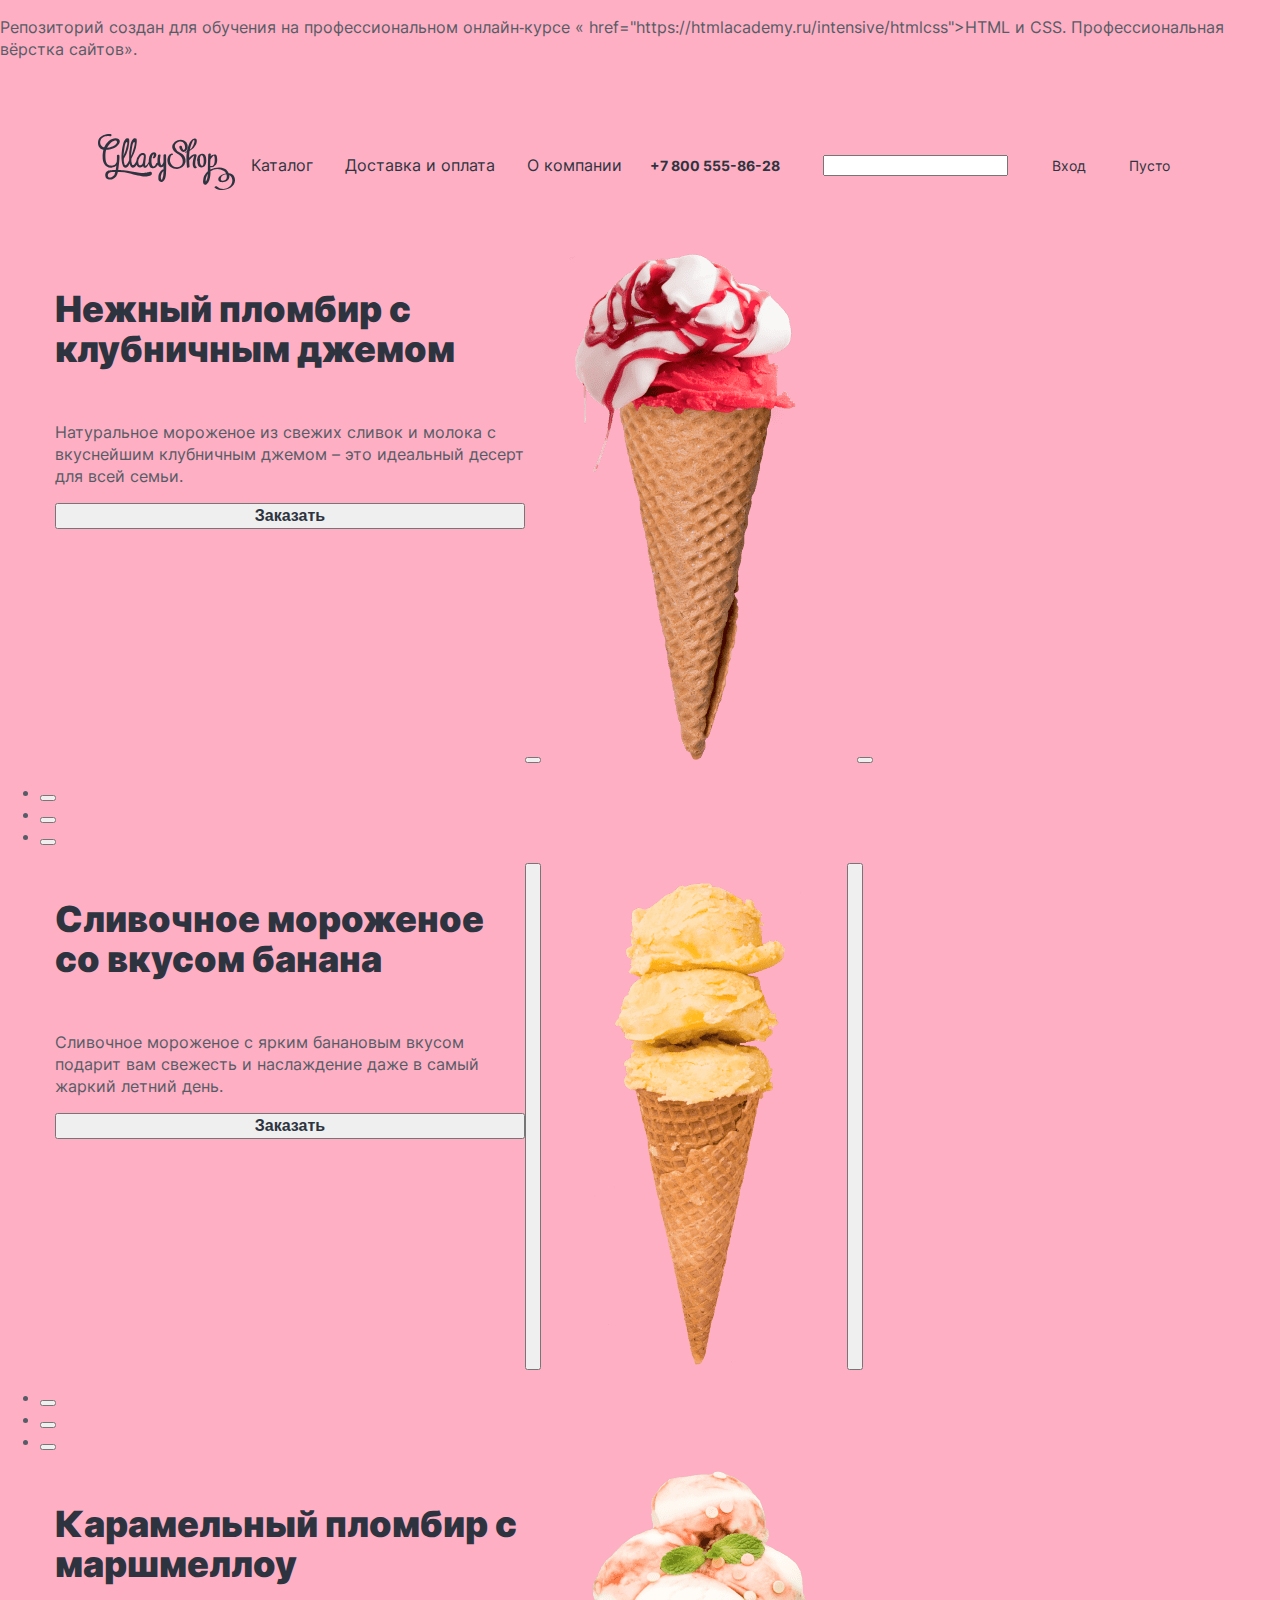
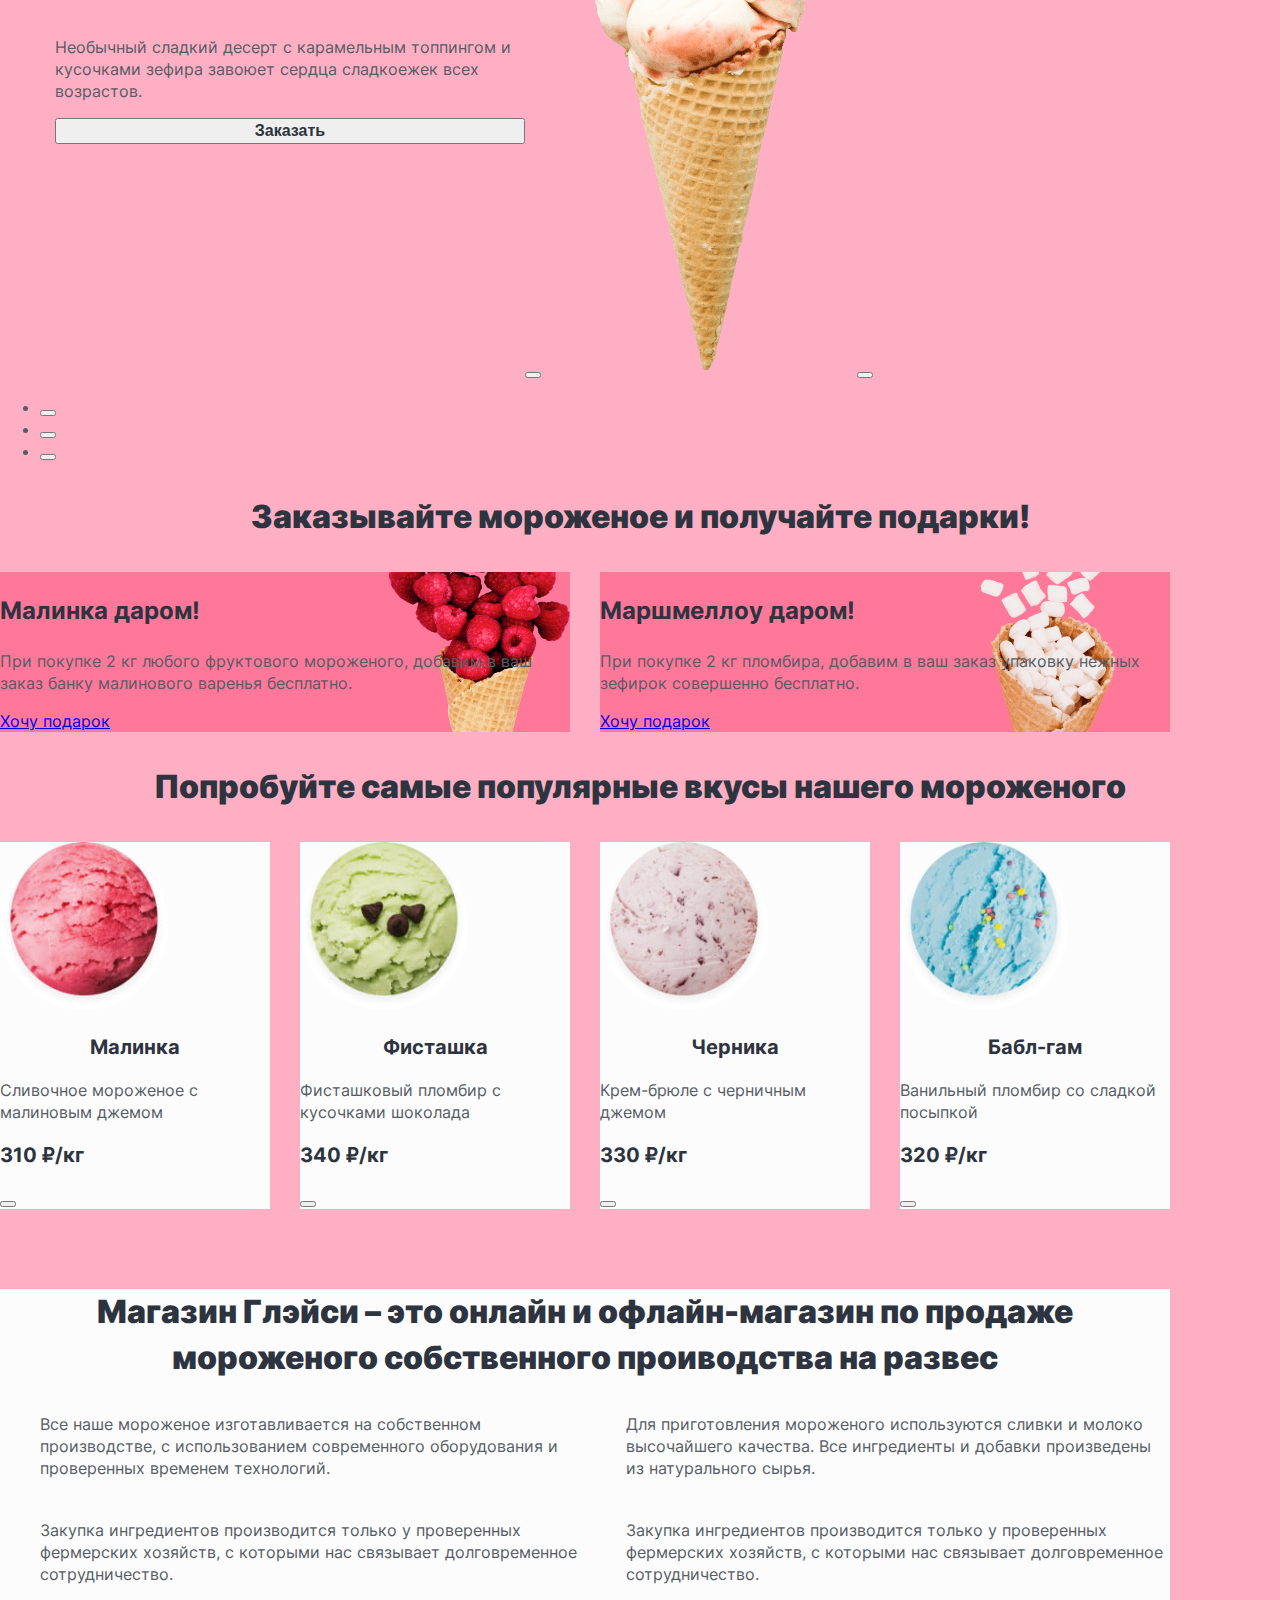
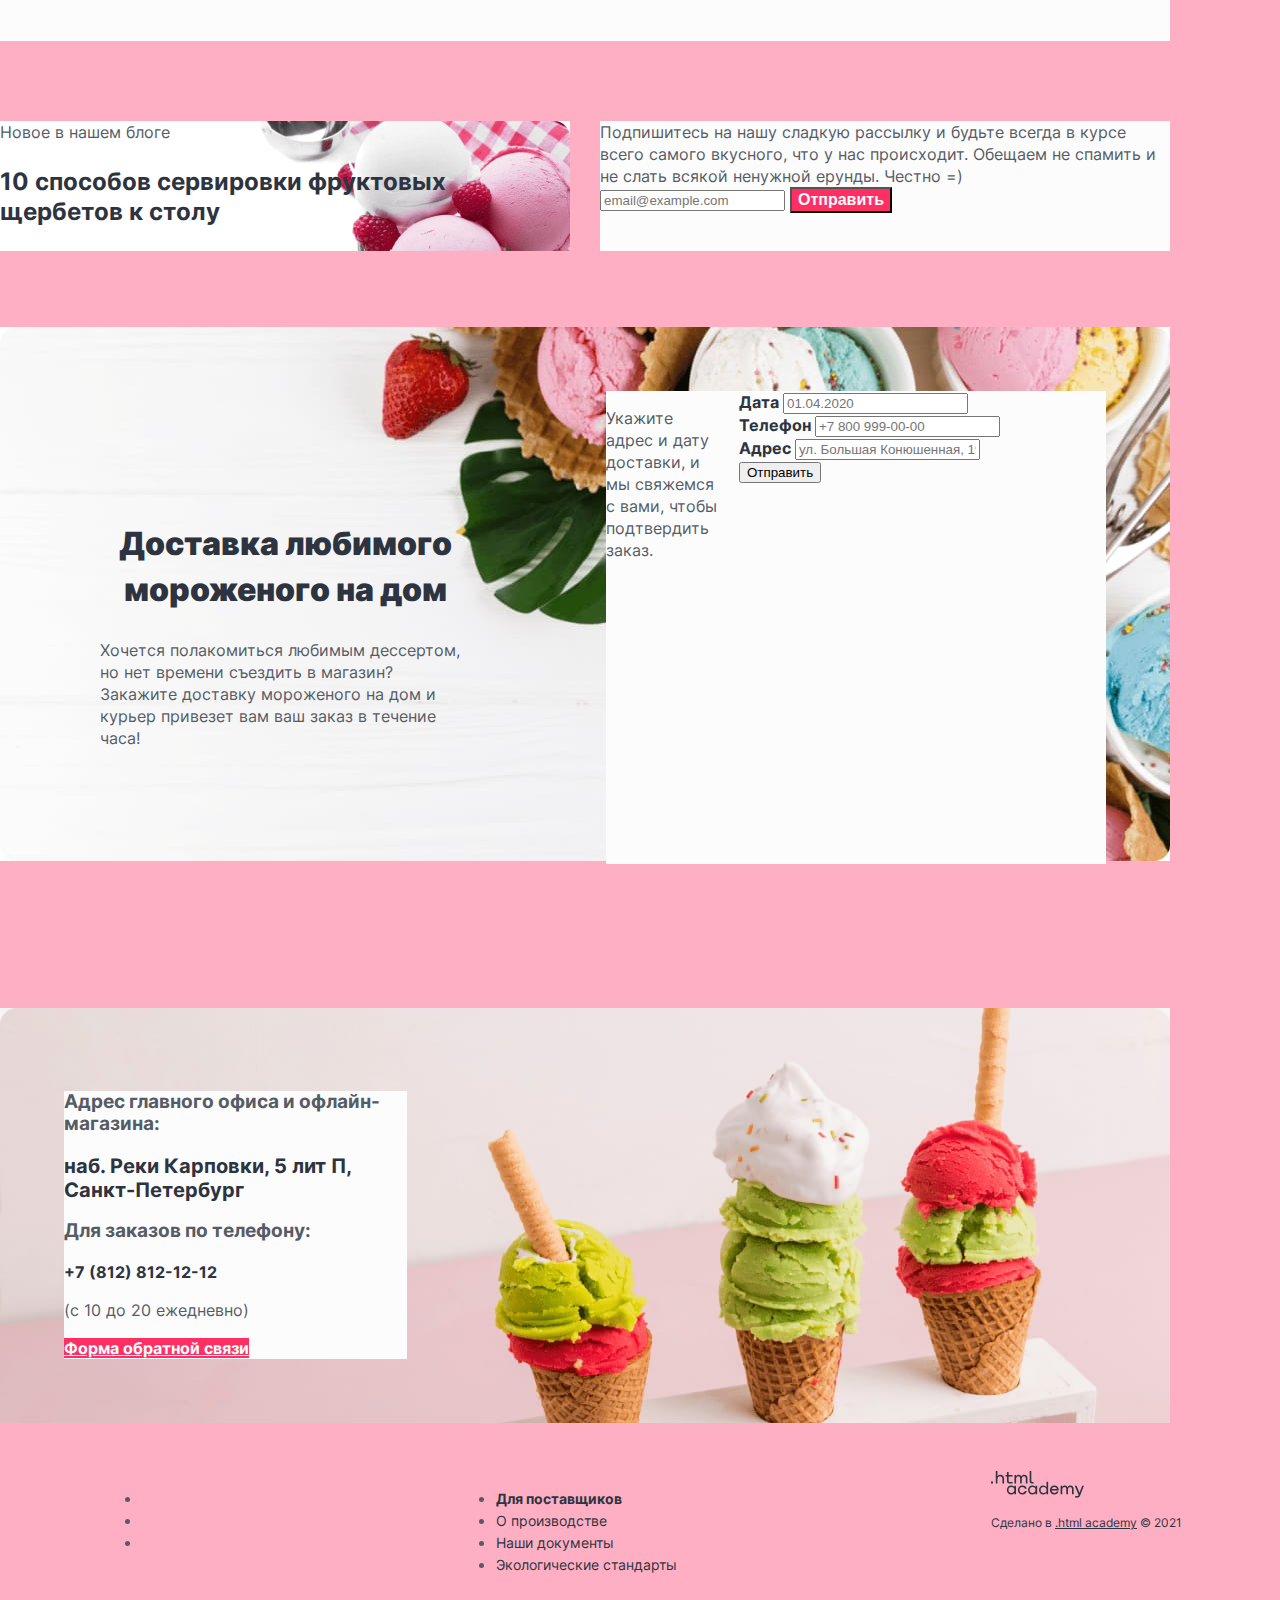
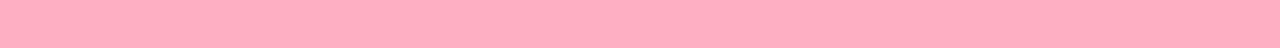
<file: index.html>
<!DOCTYPE html>
<html lang="ru">

<head>
  <meta charset="utf-8">
  <title>HTML Academy: Глейси</title>
  <link rel="stylesheet" href="style/style.css">
</head>

<body>
  <p>Репозиторий создан для обучения на профессиональном онлайн‑курсе «<a>
      href="https://htmlacademy.ru/intensive/htmlcss">HTML и CSS. Профессиональная вёрстка сайтов</a>».</p>
  <header>
    <h1 class="visually-hidden"> Компания Глейси </h1>
      <nav class="navigation">
        <ul class="left-navigation-list">
        <li><a href="#"> <img src="img/logo.svg" width="137" height="56" alt="Логотип компании"></a></li>
        <li class="left-navigation-item"> <a class="left-navigation-link" href="#"> Каталог </a> </li>
        <li class="left-navigation-item"> <a class="left-navigation-link" href="#"> Доставка и оплата </a> </li>
        <li class="left-navigation-item"> <a class="left-navigation-link" href="#"> О компании </a> </li>
      </ul>
      <ul class="right-navigation-list">
        <li class="right-navigation-item"><a class="right-navigation-link phone" href="tel:+78005558628">+7 800
            555-86-28</a>
        </li>
        <li class="right-navigation-item">
          <form action="https://echo.htmlacademy.ru/" method="get">
            <input type="text"> <span class="visually-hidden"> Поиск по сайту </span>
          </form></a>
        </li>
        <li class="right-navigation-item"><a class="right-navigation-link" href="#">Вход</a></li>
        <li class="right-navigation-item"><a class="right-navigation-link" href="#">Пусто</a></li>
      </ul>
    </nav>
  </header>

  <main>
    <section class="product-slider-section">
      <h2 class="visually-hidden"> Слайдер с популярными продуктами</h2>
      <div class="product-slider">
        <div class="slide-text">
        <h3 class="product-slider-header"> Нежный пломбир с клубничным джемом </h3>
        <p class="product-slider-description"> Натуральное мороженое из свежих сливок и молока с вкуснейшим клубничным
          джемом – это идеальный десерт для всей семьи. </p>
        <button class="button order-product" type="button"> Заказать </button> </div>
        <div class="slide-img">
        <button type="button"> <span class="visually-hidden"> Предыдущий слайд </span> </button>
        <img src="img/ice-cream-1.png" width="306" height="507" alt="Пломбир с клубничным джемом">
        <button type="button"> <span class="visually-hidden"> Следующий слайд </span> </button></div>
      </div>
      <div class="slider-pagination">
        <ul class="slider-pagination-list">
          <li class="slider-pagination-item"> <button class="slider-pagination-button" type="button"> <span
                class="visually-hidden"> Следующий слайдер </button></li>
          <li class="slider-pagination-item"> <button class="slider-pagination-button" type="button"> <span
                class="visually-hidden"> Следующий слайдер </button></li>
          <li class="slider-pagination-item"> <button class="slider-pagination-button" type="button"> <span
                class="visually-hidden"> Следующий слайдер </button></li>
        </ul>
      </div>
      </div>
      <div class="product-slider">
        <div class="slide-text">
        <h3 class="product-slider-header"> Сливочное мороженое со вкусом банана </h3>
        <p class="product-slider-description"> Сливочное мороженое с ярким банановым вкусом подарит вам свежесть и
          наслаждение даже в самый жаркий летний день. </p>
        <button class="button order-product" type="button"> Заказать </button></div>
        <div class="slide-img"></div><button type="button"> <span class="visually-hidden"> Предыдущий слайд </span> </button>
        <img src="img/ice-cream-2.png" width="306" height="507" alt="Пломбир с клубничным джемом">
        <button type="button"> <span class="visually-hidden"> Следующий слайд </span> </button></div>
      </div>
      <div class="slider-pagination">
        <ul class="slider-pagination-list">
          <li class="slider-pagination-item"> <button class="slider-pagination-button" type="button"> <span
                class="visually-hidden"> Следующий слайдер </button></li>
          <li class="slider-pagination-item"> <button class="slider-pagination-button" type="button"> <span
                class="visually-hidden"> Следующий слайдер </button></li>
          <li class="slider-pagination-item"> <button class="slider-pagination-button" type="button"> <span
                class="visually-hidden"> Следующий слайдер </button></li>
        </ul>
      </div>
      </div>
      <div class="product-slider">
        <div class="slide-text">
        <h3 class="product-slider-header"> Карамельный пломбир с маршмеллоу </h3>
        <p class="product-slider-description"> Необычный сладкий десерт с карамельным топпингом и кусочками зефира
          завоюет сердца сладкоежек всех возрастов. </p>
        <button class="button order-product" type="button"> Заказать </button></div>
        <div class="slide-img"><button type="button"> <span class="visually-hidden"> Предыдущий слайд </span> </button>
        <img src="img/ice-cream-3.png" width="306" height="507" alt="Пломбир с клубничным джемом">
        <button type="button"> <span class="visually-hidden"> Следующий слайд </span> </button></div>
      </div>
      <div class="slider-pagination">
        <ul class="slider-pagination-list">
          <li class="slider-pagination-item"> <button class="slider-pagination-button" type="button"> <span
                class="visually-hidden"> Следующий слайдер </button></li>
          <li class="slider-pagination-item"> <button class="slider-pagination-button" type="button"> <span
                class="visually-hidden"> Следующий слайдер </button></li>
          <li class="slider-pagination-item"> <button class="slider-pagination-button" type="button"> <span
                class="visually-hidden"> Следующий слайдер </button></li>
        </ul>
      </div>
      </div>

      <section class="promotion">
        <h2 class="visually-hidden"> Выгодные акции </h2>
        <p class="emphasise"><b> Заказывайте мороженое и получайте подарки! </b></p>
        <ul class="promotion-list">
          <li class="promotion-item raspberry-promotion">
            <h3 class="promotion-item-header">Малинка даром!</h3>
            <p class="promotion-item-description"> При покупке 2 кг любого фруктового мороженого, добавим в ваш заказ
              банку малинового варенья бесплатно.</p>
            <a class="promotion-link" href="#"> Хочу подарок </a>
          </li>

          <li class="promotion-item marshmallow-promotion">
            <h3 class="promotion-item-header"> Маршмеллоу даром!</h3>
            <p class="promotion-item-description"> При покупке 2 кг пломбира, добавим в ваш заказ упаковку нежных
              зефирок совершенно бесплатно. </p>
            <a class="promotion-link" href="#"> Хочу подарок </a>
          </li>
        </ul>
      </section>

      <section class="famous-tastes">
        <h2 class="visually-hidden">  Самые популярные вкусы мороженого</h2>
        <p class="emphasise"><b> Попробуйте самые популярные вкусы нашего мороженого </b></p>

        <ul class="famous-tastes-list">

          <li class="famous-tastes-item">
            <img class="famous-tastes-img" src="img/catalog/raspberry.jpg" width="168" height="168" alt="">
            <h3 class="famous-tastes-header"> Малинка </h3>
            <p class="famous-tastes-description"> Сливочное мороженое с малиновым джемом </p>
            <p class="price"> 310 ₽/кг </p>
            <button class="put-to-cart" type="button"> <span class="visually-hidden"> Положить в корзину </span>
            </button>
          </li>
          <li class="famous-tastes-item">
            <img class="famous-tastes-img" src="img/catalog/pistachio.jpg" width="168" height="168" alt="">
            <h3 class="famous-tastes-header"> Фисташка </h3>
            <p class="famous-tastes-description"> Фисташковый пломбир с кусочками шоколада </p>
            <p class="price"> 340 ₽/кг </p>
            <button class="put-to-cart" type="button"> <span class="visually-hidden"> Положить в корзину </span>
            </button>
          </li>
          <li class="famous-tastes-item">
            <img class="famous-tastes-img" src="img/catalog/blackberry.jpg" width="168" height="168" alt="">
            <h3 class="famous-tastes-header"> Черника</h3>
            <p class="famous-tastes-description"> Крем-брюле с черничным джемом </p>
            <p class="price"> 330 ₽/кг </p>
            <button class="put-to-cart" type="button"> <span class="visually-hidden"> Положить в корзину </span>
            </button>
          </li>
          <li class="famous-tastes-item">
            <img class="famous-tastes-img" src="img/catalog/bubble-gum.jpg" width="168" height="168" alt="">
            <h3 class="famous-tastes-header"> Бабл-гам </h3>
            <p class="famous-tastes-description"> Ванильный пломбир со сладкой посыпкой</p>
            <p class="price"> 320 ₽/кг </p>
            <button class="put-to-cart" type="button"> <span class="visually-hidden"> Положить в корзину </span>
            </button>
          </li>
        </ul>
      </section>

      <section class="company-philosophy">
        <h2 class="visually-hidden"> Философия компании </h2>
        <p class="emphasise"> <b> Магазин Глэйси – это онлайн и офлайн-магазин по продаже мороженого собственного проиводства на развес
          </b></p>
        <ul class="main-phulosophy-list">
          <li class="main-phulosophy-item">Все наше мороженое изготавливается на собственном производстве, с
            использованием современного оборудования и проверенных временем технологий. </li>
          <li class="main-phulosophy-item">Для приготовления мороженого используются сливки и молоко высочайшего
            качества. Все ингредиенты и добавки произведены из натурального сырья.</li>
          <li class="main-phulosophy-item"> Закупка ингредиентов производится только у проверенных фермерских хозяйств,
            с которыми нас связывает долговременное сотрудничество. </li>
          <li class="main-phulosophy-item"> Закупка ингредиентов производится только у проверенных фермерских хозяйств,
            с которыми нас связывает долговременное сотрудничество. </li>
        </ul>
      </section>

      <section class="subscribe-section">
        <h2 class="visually-hidden"> Оформление подписки </h2>
        <div class="article-block">
        <article>
          <b class="new-in-blog">Новое в нашем блоге</b>
          <h3 class="blog-header"> 10 способов сервировки фруктовых щербетов к столу </h3>
        </article></div>

        <form class="subscribe-form" method="post" action="https://echo.htmlacademy.ru/">
          <label class="subscribe-form-description"> Подпишитесь на нашу сладкую рассылку и будьте всегда
            в курсе всего самого вкусного, что у нас происходит. Обещаем не спамить и не слать всякой ненужной ерунды.
            Честно =) <br>
            <input type="text" placeholder="email@example.com" name="email">
          </label>
          <button class="button submit-button" type="submit"> Отправить </button>
        </form>
      </section>

      <section class="feedback-section">
        <div class="feedback section-description">
          <h2 class="section-header emphasise"> Доставка любимого мороженого на дом </h2>
          <p> Хочется полакомиться любимым дессертом, но нет времени съездить в магазин? Закажите доставку мороженого на
            дом и курьер привезет вам ваш заказ в течение часа! </p>
        </div>

        <div class="feedback form">
          <p>Укажите адрес и дату доставки, и мы свяжемся с вами, чтобы подтвердить заказ.</p>
          <form class="feedback-form" method="post" action="https://echo.htmlacademy.ru/">
            <label class="form-field-name"> Дата <input type="text" name="date" placeholder="01.04.2020"> </label>
            <label class="form-field-name"> Телефон <input type="text" name="phone-number" placeholder="+7 800 999-00-00"> </label>
            <label class="form-field-name"> Адрес <input type="text" name="address" placeholder="ул. Большая Конюшенная, 19/8"> </label>
            <button type="submit submit-button"> Отправить </button>
          </form>
        </div>
      </section>

      <section class="contacts-section">
        <div class="contacts-block">
          <h2 class="visually-hidden"> Контакты организации </h2>
          <div class="address-block">
          <h3> Адрес главного офиса и офлайн-магазина: </h3>
          <address class="address">наб. Реки Карповки, 5 лит П, Санкт-Петербург</address>
          <h3>Для заказов по телефону:</h3>
          <a class="phone" href="tel:+78128121212"> +7 (812) 812-12-12 </a>
          <p>(с 10 до 20 ежедневно)</p>
          <a class="button submit-button" href="#"> Форма обратной связи </a>
          </div>
        </div>
      </section>
  </main>

  <footer>
    <div class="page-footer">
    <section class="social-media">
      <h2 class="visually-hidden"> Мы в социальных сетях </h2>
      <ul class="social-media-list">
        <li class="social-media-item"> <a class="social-media-link" href="https://vk.com/htmlacademy"> <span
              class="visually-hidden"> Вконтакте </span> </a> </li>
        <li class="social-media-item"> <a class="social-media-link" href="https://www.facebook.com/htmlacademy"> <span
              class="visually-hidden"> Facebook </span> </a> </li>
        <li class="social-media-item"> <a class="social-media-link" href="https://www.instagram.com/htmlacademy/"> <span
              class="visually-hidden"> Instagram </span> </a> </li>
      </ul>
    </section>

    <section class="additional-info">
      <h2 class="visually-hidden"> Дополнительные разделы о компании </h2>
      <ul class="additional-info-list">
        <li class="additional-info-item"> <a class="additional-info-link bold" href="#"> Для поставщиков </a></li>
        <li class="additional-info-item"> <a class="additional-info-link" href="#"> О производстве </a></li>
        <li class="additional-info-item"> <a class="additional-info-link" href="#"> Наши документы </a></li>
        <li class="additional-info-item"> <a class="additional-info-link" href="#"> Экологические стандарты </a></li>
      </ul>
    </section>

    <section class="htmlacademy-production">
      <a href="https://www.htmlacademy.ru"> <img src="img/logo_htmlacademy.svg" width="93" height="27" alt="Логотип HtmlAcademy"> </a>
      <p class="production">Сделано в <a class="htmlacademy-link" href="https://www.htmlacademy.ru">.html academy</a> © 2021</p>
    </section>
    </div>
  </footer>
</body>

</html>
</file>
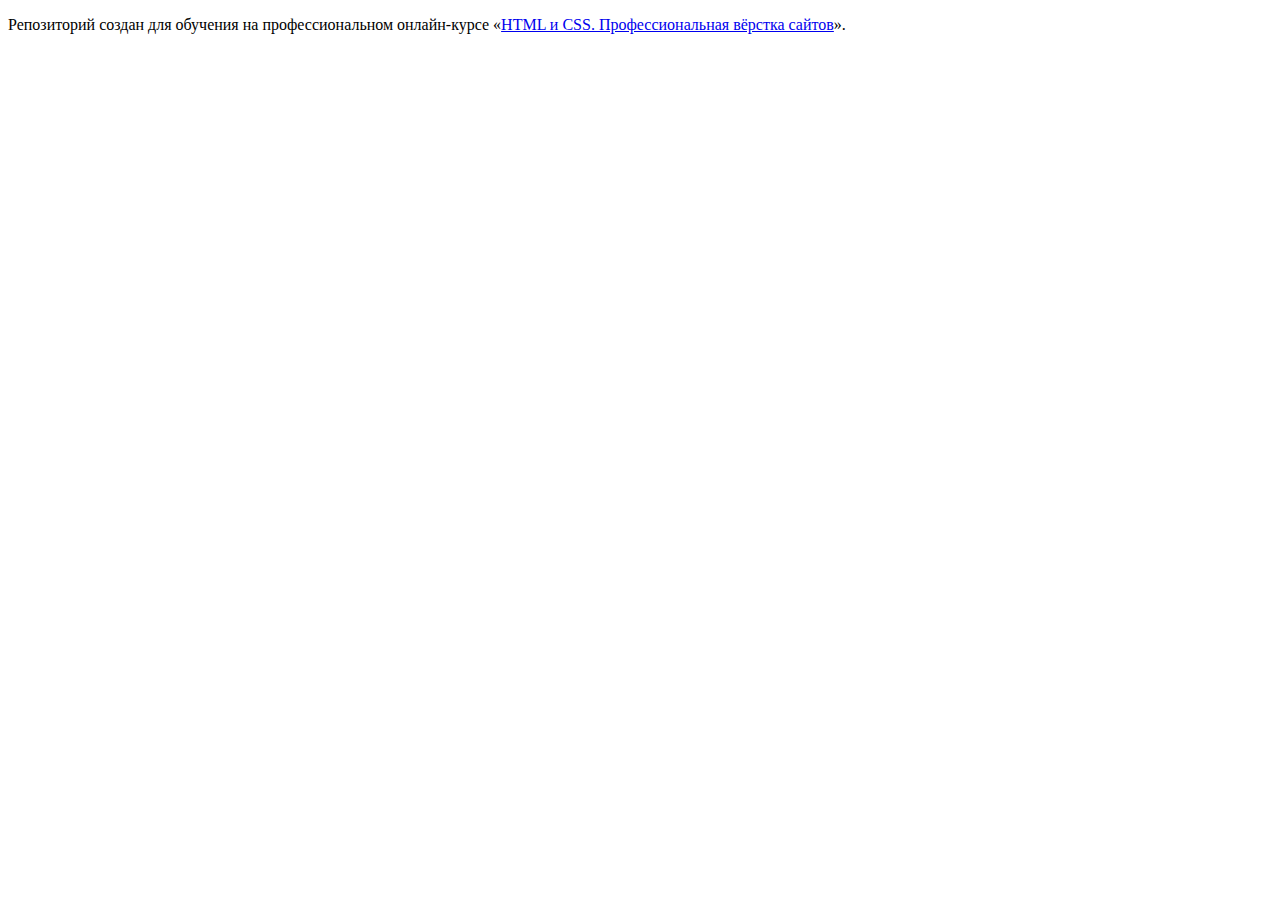
<file: master/index.html>
<!DOCTYPE html>
<html lang="ru">
  <head>
    <meta charset="utf-8">
    <title>HTML Academy: Глейси</title>
    <base href="https://htmlacademy-htmlcss.github.io/1838119-gllacy-32/master/">
</head>
  <body>

    <p>Репозиторий создан для обучения на профессиональном онлайн‑курсе «<a href="https://htmlacademy.ru/intensive/htmlcss">HTML и CSS. Профессиональная вёрстка сайтов</a>».</p>

  </body>
</html>
</file>
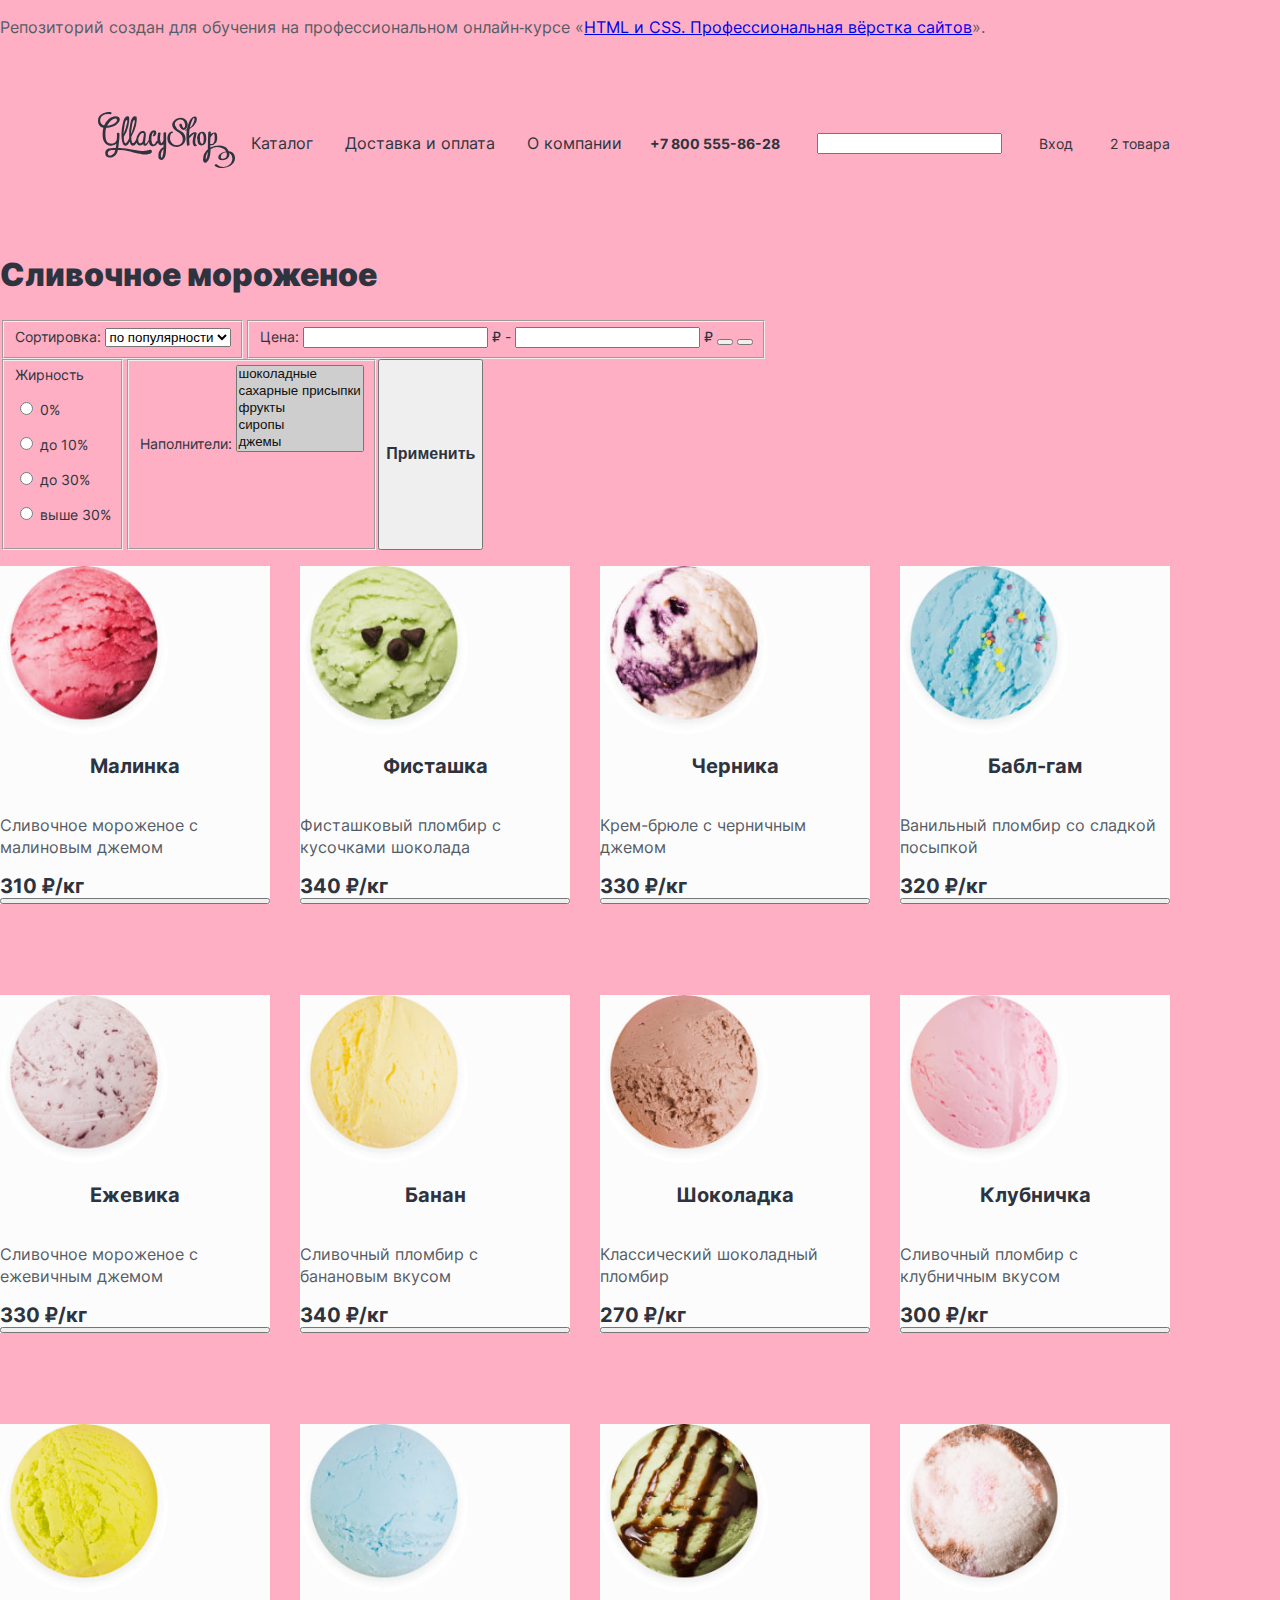
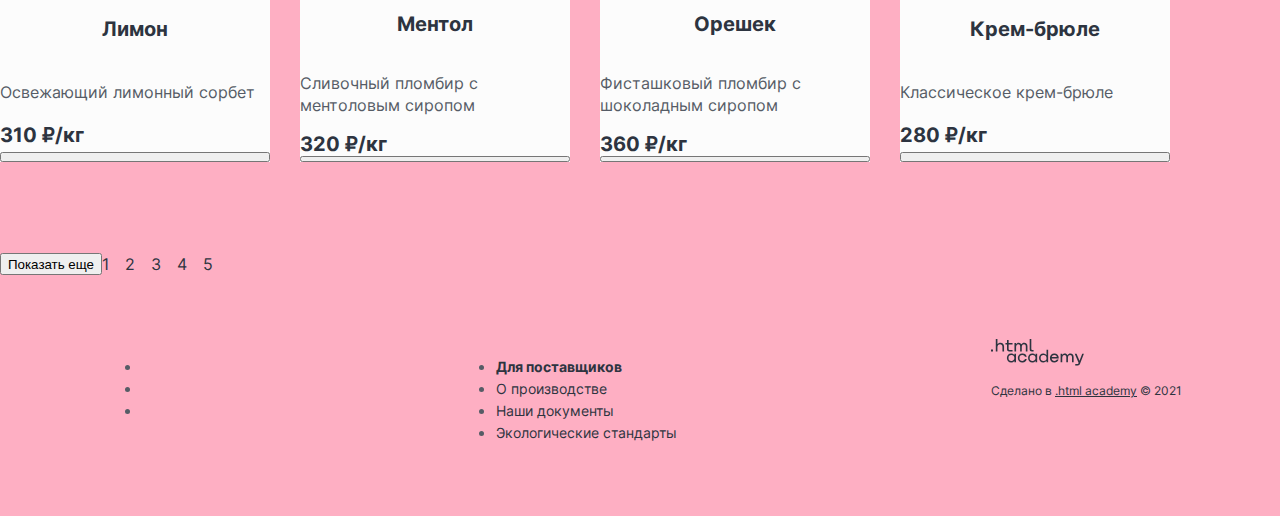
<file: catalog.html>
<!DOCTYPE html>
<html lang="ru">

<head>
    <meta charset="utf-8">
    <title>HTML Academy: Глейси</title>
    <link rel="stylesheet" href="style/style.css">
</head>

<body>
    <p>Репозиторий создан для обучения на профессиональном онлайн‑курсе «<a
            href="https://htmlacademy.ru/intensive/htmlcss">HTML и CSS. Профессиональная вёрстка сайтов</a>».</p>
    <header>
        <h1 class="visually-hidden"> Компания Глейси </h1>
        <nav class="navigation">
            <ul class="left-navigation-list">
                <li><a href="#"> <img src="img/logo.svg" width="137" height="56" alt="Логотип компании"></a></li>
                <li class="left-navigation-item"> <a class="left-navigation-link" href="#"> Каталог </a> </li>
                <li class="left-navigation-item"> <a class="left-navigation-link" href="#"> Доставка и оплата </a> </li>
                <li class="left-navigation-item"> <a class="left-navigation-link" href="#"> О компании </a> </li>
            </ul>
            <ul class="right-navigation-list">
                <li class="right-navigation-item"><a class="right-navigation-link phone" href="tel:+78005558628">+7 800
                        555-86-28</a>
                </li>
                <li class="right-navigation-item">
                    <form action="https://echo.htmlacademy.ru/" method="get">
                        <input type="text"> <span class="visually-hidden"> Поиск по сайту </span>
                    </form></a>
                </li>
                <li class="right-navigation-item"><a class="right-navigation-link" href="#">Вход</a></li>
                <li class="right-navigation-item"><a class="right-navigation-link" href="#"> 2 товара </a></li>
            </ul>
        </nav>
    </header>

    <main>
        <section class="filter-section">
            <h1 class="catalog-header"> Сливочное мороженое </h1>
            <h2 class="visually-hidden"> Фильтр товаров </h2>
            <form class="catalog-form" method="POST" action="https://echo.htmlacademy.ru">
                <fieldset class="sort-option">
                    <label for="sort"> Сортировка:</label>
                    <select name="sort" id="sort">
                        <option name="popular"> по популярности </option>
                    </select>
                </fieldset>
                <fieldset class="sort-option"> <label> Цена: <input type="text" name="min-price"> ₽ - <input type="text"
                            name="max-price"> ₽ </label>
                    <button type="button"> <span class="visually-hidden"> Выбрать минимальную цену</span></button>
                    <button type="button"> <span class="visually-hidden"> Выбрать максимальную цену</span></button>
                </fieldset>
                <fieldset class="sort-option">
                    <label for="fatness"> Жирность </label>
                    <p><input type="radio" name="fatness" id="fatness" value="0%"> 0% </p>
                    <p><input type="radio" name="fatness" id="fatness" value="under-10%%"> до 10% </p>
                    <p><input type="radio" name="fatness" id="fatness" value="under-30%"> до 30% </p>
                    <p><input type="radio" name="fatness" id="fatness" value="after-30%"> выше 30% </p>
                </fieldset>
                <fieldset class="sort-option">
                    <label for="filler">Наполнители: </label>
                        <select multiple size="5" name="filler" id="filler">
                            <option value="chocolate" selected> шоколадные </option>
                            <option value="sugar" selected> сахарные присыпки </option>
                            <option value="fruits" selected> фрукты </option>
                            <option value="topping" selected> сиропы </option>
                            <option value="jam" selected> джемы </option>
                        </select> 
                </fieldset>
                <button class="button" type="submit"> Применить </button>
        </section>
        <section class="catalog-section">
            <h2 class="visually-hidden"> Каталог </h2>
            <ul class="catalog-list">
                <li class="catalog-item">
                    <img class="product-img" src="img/catalog/raspberry.jpg" alt="">
                    <h3 class="product-title"> Малинка </h3>
                    <p class="product-description">Сливочное мороженое с малиновым джемом</p>
                    <span class="product-price"> 310 ₽/кг </span>
                    <button class="put-to-cart"> <span class="visually-hidden"> Положить в корзину </span> </button>
                </li>
                <li class="catalog-item">
                    <img class="product-img" src="img/catalog/pistachio.jpg" width="168" height="168" alt="">
                    <h3 class="product-title"> Фисташка </h3>
                    <p class="product-description">Фисташковый пломбир с кусочками шоколада</p>
                    <span class="product-price"> 340 ₽/кг </span>
                    <button class="put-to-cart"> <span class="visually-hidden"> Положить в корзину </span> </button>
                </li>
                <li class="catalog-item">
                    <img class="product-img" src="img/catalog/blueberries.jpg" width="168" height="168" alt="">
                    <h3 class="product-title"> Черника </h3>
                    <p class="product-description">Крем-брюле с черничным джемом</p>
                    <span class="product-price"> 330 ₽/кг </span>
                    <button class="put-to-cart"> <span class="visually-hidden"> Положить в корзину </span> </button>
                </li>
                <li class="catalog-item">
                    <img class="product-img" src="img/catalog/bubble-gum.jpg" width="168" height="168" alt="">
                    <h3 class="product-title"> Бабл-гам </h3>
                    <p class="product-description"> Ванильный пломбир со сладкой посыпкой</p>
                    <span class="product-price"> 320 ₽/кг </span>
                    <button class="put-to-cart"> <span class="visually-hidden"> Положить в корзину </span> </button>
                </li>
                <li class="catalog-item">
                    <img class="product-img" src="img/catalog/blackberry.jpg" width="168" height="168" alt="">
                    <h3 class="product-title"> Ежевика </h3>
                    <p class="product-description"> Сливочное мороженое с ежевичным джемом </p>
                    <span class="product-price"> 330 ₽/кг </span>
                    <button class="put-to-cart"> <span class="visually-hidden"> Положить в корзину </span> </button>
                </li>
                <li class="catalog-item">
                    <img class="product-img" src="img/catalog/banana.jpg" width="168" height="168" alt="">
                    <h3 class="product-title"> Банан </h3>
                    <p class="product-description"> Сливочный пломбир с банановым вкусом</p>
                    <span class="product-price"> 340 ₽/кг </span>
                    <button class="put-to-cart"> <span class="visually-hidden"> Положить в корзину </span> </button>
                </li>
                <li class="catalog-item">
                    <img class="product-img" src="img/catalog/chocolate.jpg" width="168" height="168" alt="">
                    <h3 class="product-title"> Шоколадка </h3>
                    <p class="product-description"> Классический шоколадный пломбир</p>
                    <span class="product-price"> 270 ₽/кг </span>
                    <button class="put-to-cart"> <span class="visually-hidden"> Положить в корзину </span> </button>
                </li>
                <li class="catalog-item">
                    <img class="product-img" src="img/catalog/strawberry.jpg" width="168" height="168" alt="">
                    <h3 class="product-title"> Клубничка </h3>
                    <p class="product-description"> Сливочный пломбир с клубничным вкусом</p>
                    <span class="product-price"> 300 ₽/кг </span>
                    <button class="put-to-cart"> <span class="visually-hidden"> Положить в корзину </span> </button>
                </li>
                <li class="catalog-item">
                    <img class="product-img" src="img/catalog/limon.jpg" width="168" height="168" alt="">
                    <h3 class="product-title"> Лимон </h3>
                    <p class="product-description"> Освежающий лимонный сорбет </p>
                    <span class="product-price"> 310 ₽/кг </span>
                    <button class="put-to-cart"> <span class="visually-hidden"> Положить в корзину </span> </button>
                </li>
                <li class="catalog-item">
                    <img class="product-img" src="img/catalog/menthol.jpg" width="168" height="168" alt="">
                    <h3 class="product-title"> Ментол </h3>
                    <p class="product-description"> Сливочный пломбир с ментоловым сиропом </p>
                    <span class="product-price"> 320 ₽/кг </span>
                    <button class="put-to-cart"> <span class="visually-hidden"> Положить в корзину </span> </button>
                </li>
                <li class="catalog-item">
                    <img class="product-img" src="img/catalog/nuts.jpg" width="168" height="168" alt="">
                    <h3 class="product-title"> Орешек </h3>
                    <p class="product-description"> Фисташковый пломбир с шоколадным сиропом</p>
                    <span class="product-price"> 360 ₽/кг </span>
                    <button class="put-to-cart"> <span class="visually-hidden"> Положить в корзину </span> </button>
                </li>
                <li class="catalog-item">
                    <img class="product-img" src="img/catalog/creme-brulee.jpg" width="168" height="168" alt="">
                    <h3 class="product-title"> Крем-брюле </h3>
                    <p class="product-description"> Классическое крем-брюле </p>
                    <span class="product-price"> 280 ₽/кг </span>
                    <button class="put-to-cart"> <span class="visually-hidden"> Положить в корзину </span> </button>
                </li>
                <nav class="page-navigation">
                    <button type="button show-more"> Показать еще </button>
                    <ol class="page-pagination-list">
                        <li class="page-pagination-item"> <a class="page-pagination-link current" href="#"> 1 </a></li>
                        <li class="page-pagination-item"> <a class="page-pagination-link" href="#"> 2 </a></li>
                        <li class="page-pagination-item"> <a class="page-pagination-link" href="#"> 3 </a></li>
                        <li class="page-pagination-item"> <a class="page-pagination-link" href="#"> 4 </a></li>
                        <li class="page-pagination-item"> <a class="page-pagination-link" href="#"> 5 </a></li>
                        <li class="page-pagination-item"> <a class="page-pagination-link next" href="#"> <span
                                    class="visually-hidden"> Следующая страница </span> </a></li>
                    </ol>
            </ul>
        </section>
    </main>

    <footer>
        <div class="page-footer">
        <section class="social-media">
            <h2 class="visually-hidden"> Мы в социальных сетях </h2>
            <ul class="social-media-list">
                <li class="social-media-item"> <a class="social-media-link" href="https://vk.com/htmlacademy"> <span
                            class="visually-hidden"> Вконтакте </span> </a> </li>
                <li class="social-media-item"> <a class="social-media-link" href="https://www.facebook.com/htmlacademy">
                        <span class="visually-hidden"> Facebook </span> </a> </li>
                <li class="social-media-item"> <a class="social-media-link"
                        href="https://www.instagram.com/htmlacademy/"> <span class="visually-hidden"> Instagram </span>
                    </a> </li>
            </ul>
        </section>

        <section class="additional-info">
            <h2 class="visually-hidden"> Дополнительные разделы о компании </h2>
            <ul class="additional-info-list">
                <li class="additional-info-item"> <a class="additional-info-link bold"> Для поставщиков </a></li>
                <li class="additional-info-item"> <a class="additional-info-link"> О производстве </a></li>
                <li class="additional-info-item"> <a class="additional-info-link"> Наши документы </a></li>
                <li class="additional-info-item"> <a class="additional-info-link"> Экологические стандарты </a></li>
            </ul>
        </section>

        <section class="htmlacademy-production">
            <a href="https://www.htmlacademy.ru"> <img src="img/logo_htmlacademy.svg" width="93" height="27" alt="Логотип HtmlAcademy"> </a>
            <p class="production">Сделано в <a class="htmlacademy-link" href="https://www.htmlacademy.ru">.html academy</a> © 2021</p>
        </section>
        </div>
    </footer>
</body>
</html>
</file>
<file: style/style.css>
@font-face {
    font-family: "Inter";
    font-style: normal;
    font-weight: 400;
    src: url("../fonts/inter-400.woff2") format("woff2");
    font-display: swap;
}
@font-face {
    font-family: "Inter";
    font-style: normal;
    font-weight: 700;
    src: url("../fonts/inter-700.woff2") format("woff2");
    font-display: swap;
}
@font-face {
    font-family: "Inter";
    font-style: normal;
    font-weight: 900;
    src: url("../fonts/inter-900.woff2") format("woff2");
    font-display: swap;
}

html {
    height: 100%;
}

body {
    display: flex;
    flex-direction:column;
   font-family: "Inter", sans-serif;
   font-style: normal;
   font-weight: 400;
   font-size: 16px;
   line-height: 22px;
   color: #565C66;
   background-color: #FEAFC3;
   margin: 0 auto;
}

.navigation {
    display:flex;
    justify-content: space-between;
    width:1170px;
}

.left-navigation-list {
    margin:0;
    padding-left: 98px;
    padding-bottom: 34px;
    padding-top: 34px;
    display: flex;
    justify-content: space-between;
    align-items: center;
    list-style-type: none;
}

.left-navigation-list li:first-child {
    padding-top: 24px;
    padding-bottom: 24px;
}

.left-navigation-link {
    font-size: 16px;
    line-height: 20px;
    text-decoration: none;
    color: #2D3440;
    width: 560px;
    padding:16px;
}

.right-navigation-list {
    padding:0;
    width: 520px;
    margin-left: auto;
    display: flex;
    justify-content: space-between;
    align-items: center;
    list-style-type: none;
}

.product-slider {
    display:flex;
    width: 1170px;
    margin: 0 auto;
}

.slide-text {
    display:flex;
    flex-direction: column;
    width: 470px;
}

/*Выгодные акции*/

.promotion-list {
  display: grid;
  grid-template-columns: repeat(2,570px);
  gap: 30px;
  padding: 0;
  list-style-type: none;
  margin: 0 auto; /*Не получается отцентровать блок*/
}

/*Самые популярные вкусы*/
.famous-tastes-list {
    display: grid;
    grid-template-columns: repeat(4,270px);
    padding: 0;
    gap: 30px;
    list-style-type: none;
    margin-bottom: 80px;
}

.famous-tastes-item {
    background-color: #FCFCFC;
}

/*Философия компании*/

.company-philosophy {
    background-color: #FCFCFC;
    width: 1170px;
    margin-top: 0;
    margin-bottom: 80px;
}

.main-phulosophy-list {
    display: grid;
    grid-template-columns: repeat(2,auto);
    gap: 40px;
    list-style-type: none;
    padding: 0;
    padding-left: 40px;
    margin: 0;
}

.main-phulosophy-item:last-child {
    margin-bottom: 56px;
}

/*Оформление подписки*/

.subscribe-section {
    margin-top: 0;
    margin-bottom: 76px;
    display: flex;
    justify-content: space-between;
    width: 1170px;
}

.article-block {
    width: 570px;
}

.phone {
   font-weight: 700;
   font-size: 16px;
   line-height: 20px;
   text-decoration: none;
   color: #2D3440;
}

.right-navigation-link {
   font-size: 14px;
   line-height: 20px;
   text-decoration: none;
   color: #2D3440;
}

.product-slider-header {
    font-weight: 900;
    font-size: 36px;
    line-height: 40px;
    color: #2D3440;
}

.button {
    font-weight: 700;
    font-size: 16px;
    line-height: 20px;
    color: #2D3440;
}

.emphasise {
    font-weight: 900;
    font-size: 32px;
    line-height: 46px;
    color: #2D3440;
    text-align: center;
}

.promotion-item-header {
    font-weight: 700;
    font-size: 24px;
    line-height: 30px;
    color: #2D3440;
}

.famous-tastes-header {
    font-weight: 700;
    font-size: 20px;
    line-height: 24px;
    color: #2D3440;
    text-align: center;
}

.price {
    font-weight: 700;
    font-size: 20px;
    line-height: 24px;
    color: #2D3440;
}

.new-in-blog {
    font-weight: 400;
    font-size: 16px;
    line-height: 20px;
    color: #565C66;
}

.blog-header {
    font-weight: 700;
    font-size: 24px;
    line-height: 30px;
    color:#2D3440;
}

.submit-button {
    font-weight: 700;
    font-size: 16px;
    line-height: 20px;
    color:#FCFCFC;
    text-align: center;
    background-color: #FF2F64;
}

.form-field-name {
    font-weight: 700;
    font-size: 16px;
    line-height: 20px;
    color: #2D3440;
}

.address {
    font-weight: 700;
    font-size: 20px;
    line-height: 24px;
    color: #2D3440;
    font-style: normal;
}

.additional-info-link {
    font-weight: 400;
    font-size: 14px;
    line-height: 20px;
    color: #2D3440;
    text-decoration: none;
}

.bold {
    font-weight: 700;
}

.production {
    font-size: 12px;
    line-height: 16px;
    color: #2D3440;
}

.raspberry-promotion {
    background-color: #FF7799;
    background-image: url("../img/raspberry.png");
    background-repeat: no-repeat;
    background-position: right bottom;
}

.marshmallow-promotion {
    background-color: #FF7799;
    background-image: url("../img/marshmallow.png");
    background-repeat: no-repeat;
    background-position: right bottom;
}

.famous-tastes-img {
    border-radius: 50%;
}

.article-block {
    background-image: url("../img/article-background.jpg");
    background-repeat: no-repeat;
}

.subscribe-form {
    background-color: #FCFCFC; 
    width: 570px;
}

.feedback-section {
    background-image: url(../img/form-background.jpg);
    background-repeat: no-repeat;
    width: 1170px;
    margin-top: 0;
    margin-bottom: 80px;
    display: flex;
    flex-wrap: wrap;
}

.section-description {
    width: 371px;
    margin-bottom: 163px;
    margin-left: 100px;
    margin-top: 167px;
    margin-right: 135px;
}

.form {
    background-color: #FCFCFC;
    width: 500px;
    display: grid;
    grid-template-columns: 117px 287px;
    gap: 16px;
    margin-top: 64px;
    margin-bottom: 64px;
    margin-left: 0;
    margin-right: 64px;
}

/*Контакты*/

.contacts-section {
    background-image: url("../img/contacts-background.jpg");
    background-repeat: no-repeat;
    width: 1170px;
    margin-top: 0;
    margin-bottom: 0;
    display: flex;
    flex-wrap: wrap;
    justify-content: flex-start;
}

.contacts-block {
    width: 343px;
    margin-top: 64px;
    margin-bottom: 64px;
    margin-left: 64px;
}

.address-block {
    background-color: #FCFCFC;
}

/*Разметка страницы каталога*/

.catalog-header {
    font-weight: 900;
    font-size: 32px;
    line-height: 46px;
    color: #2D3440;
}

.sort-option {
    font-weight: 400;
    font-size: 14px;
    line-height: 20px;
    color: #2D3440;
}

.product-title {
    font-weight: 700;
    font-size: 20px;
    line-height: 24px;
    text-align: center;
    color: #2D3440;
}

.product-price {
    font-weight: 700;
    font-size: 20px;
    line-height: 24px;
    color: #2D3440;
}

.show-more {
    font-weight: 700;
    font-size: 16px;
    line-height: 20px;
    color: #2D3440;
}

.page-pagination-link {
    font-weight: 400;
    font-size: 16px;
    line-height: 20px;
    text-decoration: none;
    color: #2D3440;
}

.htmlacademy-link {
    color:#2D3440;
}

.visually-hidden {
    position: absolute;
    width: 1px;
    height: 1px;
    margin: -1px;
    padding: 0;
    border: 0;
    clip: rect(0 0 0 0);
    overflow: hidden;
}

/*Футер*/

.page-footer {
    display: flex;
    flex-wrap: wrap;
    justify-content: space-between;
    margin-left: 102px;
    margin-right: 98px;
    margin-bottom:57px;
    margin-top: 48px;
}

/*Страница каталога*/

.catalog-form {
    display: flex;
    width: 807px;
    flex-wrap: wrap;

}

.catalog-list {
    padding:0;
    display: grid;
    grid-template-columns: repeat(4,270px);
    row-gap: 91px;
    column-gap: 30px;
    list-style-type: none;
}

.catalog-item {
    background-color: #FCFCFC;
    display: grid;
}

.product-img {
    border-radius: 50%;
    width: 168px;
    height: 168px;
}

.page-navigation {
    display: flex;
    width: 1366px;
}

.show-more {
    margin-left:auto; /*Не понимаю, почему не появляется отступ*/
    margin-right: 303px;
    width:min-content;
}

.page-pagination-list {
    display: flex;
    list-style-type: none;
    padding: 0;
}

.page-pagination-item {
    flex-shrink: 0;
    margin-right: 16px;
}

.page-pagination-item:last-child {
    margin-right: 0;
}
</file>
